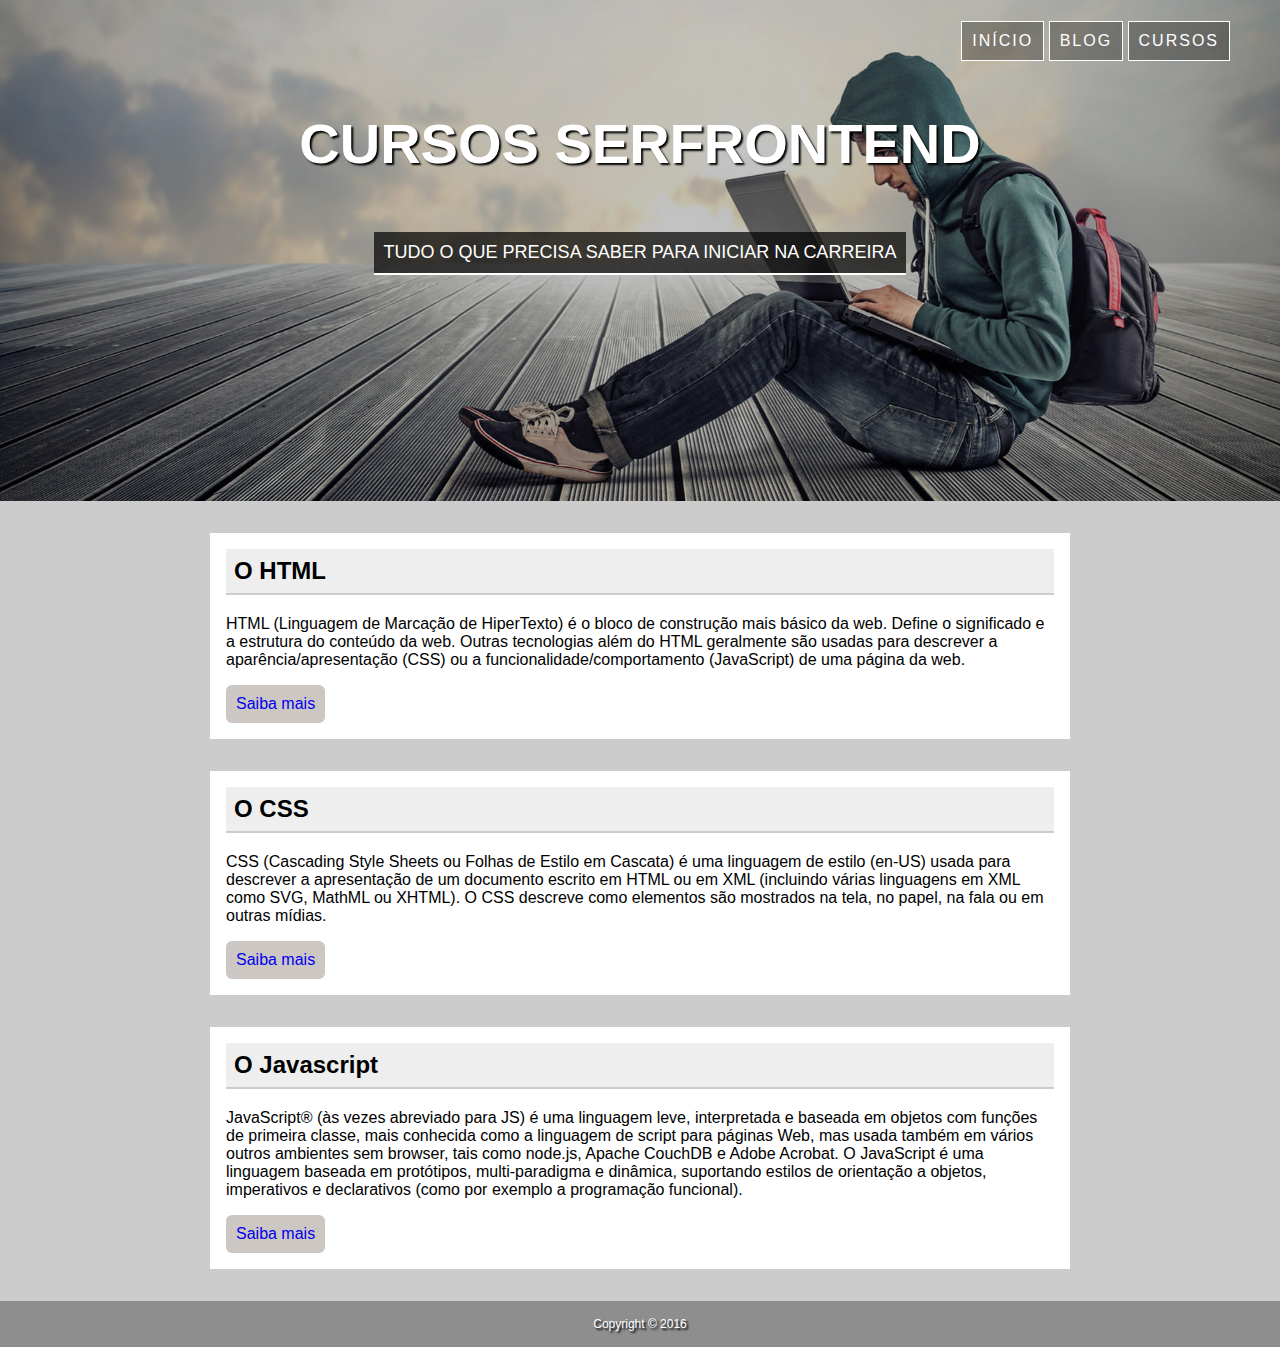
<file: projetoc/index.html>
<!DOCTYPE html>
<html lang="pt-br">

<head>
    <meta charset="UTF-8">
    <title>ProjetoC</title>

    <link rel="stylesheet" href="styles/style.css">
</head>

<body>

    <header class="hero">
        <nav>
            <ul class="menu">
                <li><a href="***">INÍCIO</a></li>
                <li><a href="***">BLOG</a></li>
                <li><a href="***">CURSOS</a></li>
            </ul>
        </nav>

        <div class="hero-content">
            <h1>Cursos serfrontend</h1>
            <p>Tudo o que precisa saber para iniciar na carreira</p>

        </div>
    </header>

    <main>
        <div class="container">
            <section>
                <article>
                    <header>
                        <h2>O HTML</h2>
                    </header>
                    <p>HTML (Linguagem de Marcação de HiperTexto) é o bloco de construção mais básico da web. Define o
                        significado e a
                        estrutura do conteúdo da web. Outras tecnologias além do HTML geralmente são usadas para
                        descrever a
                        aparência/apresentação (CSS) ou a funcionalidade/comportamento (JavaScript) de uma página da
                        web.</p>
                    <a href="***" class="btn ">Saiba mais</a>
                </article>
            </section>
        </div>
        <div class="container">
            <section>
                <article>
                    <header>
                        <h2>O CSS</h2>
                    </header>
                    <p>CSS (Cascading Style Sheets ou Folhas de Estilo em Cascata) é uma linguagem de estilo (en-US)
                        usada para
                        descrever a apresentação de um documento escrito em HTML ou em XML (incluindo várias linguagens
                        em XML como SVG,
                        MathML ou XHTML). O CSS descreve como elementos são mostrados na tela, no papel, na fala ou em
                        outras mídias.
                    </p>
                    <a href="***" class="btn">Saiba mais</a>
                </article>
            </section>
        </div>
        <div class="container">
            <section>
                <article>
                    <header>
                        <h2>O Javascript</h2>
                    </header>
                    <p>JavaScript® (às vezes abreviado para JS) é uma linguagem leve, interpretada e baseada em objetos
                        com funções de
                        primeira classe, mais conhecida como a linguagem de script para páginas Web, mas usada também em
                        vários outros
                        ambientes sem browser, tais como node.js, Apache CouchDB e Adobe Acrobat. O JavaScript é uma
                        linguagem baseada
                        em protótipos, multi-paradigma e dinâmica, suportando estilos de orientação a objetos,
                        imperativos e
                        declarativos (como por exemplo a programação funcional).</p>

                    <a href="***" class="btn">Saiba mais</a>
                </article>
            </section>
        </div>
    </main>
    <footer>
        Copyright © 2016
    </footer>

</body>


</html>
</file>
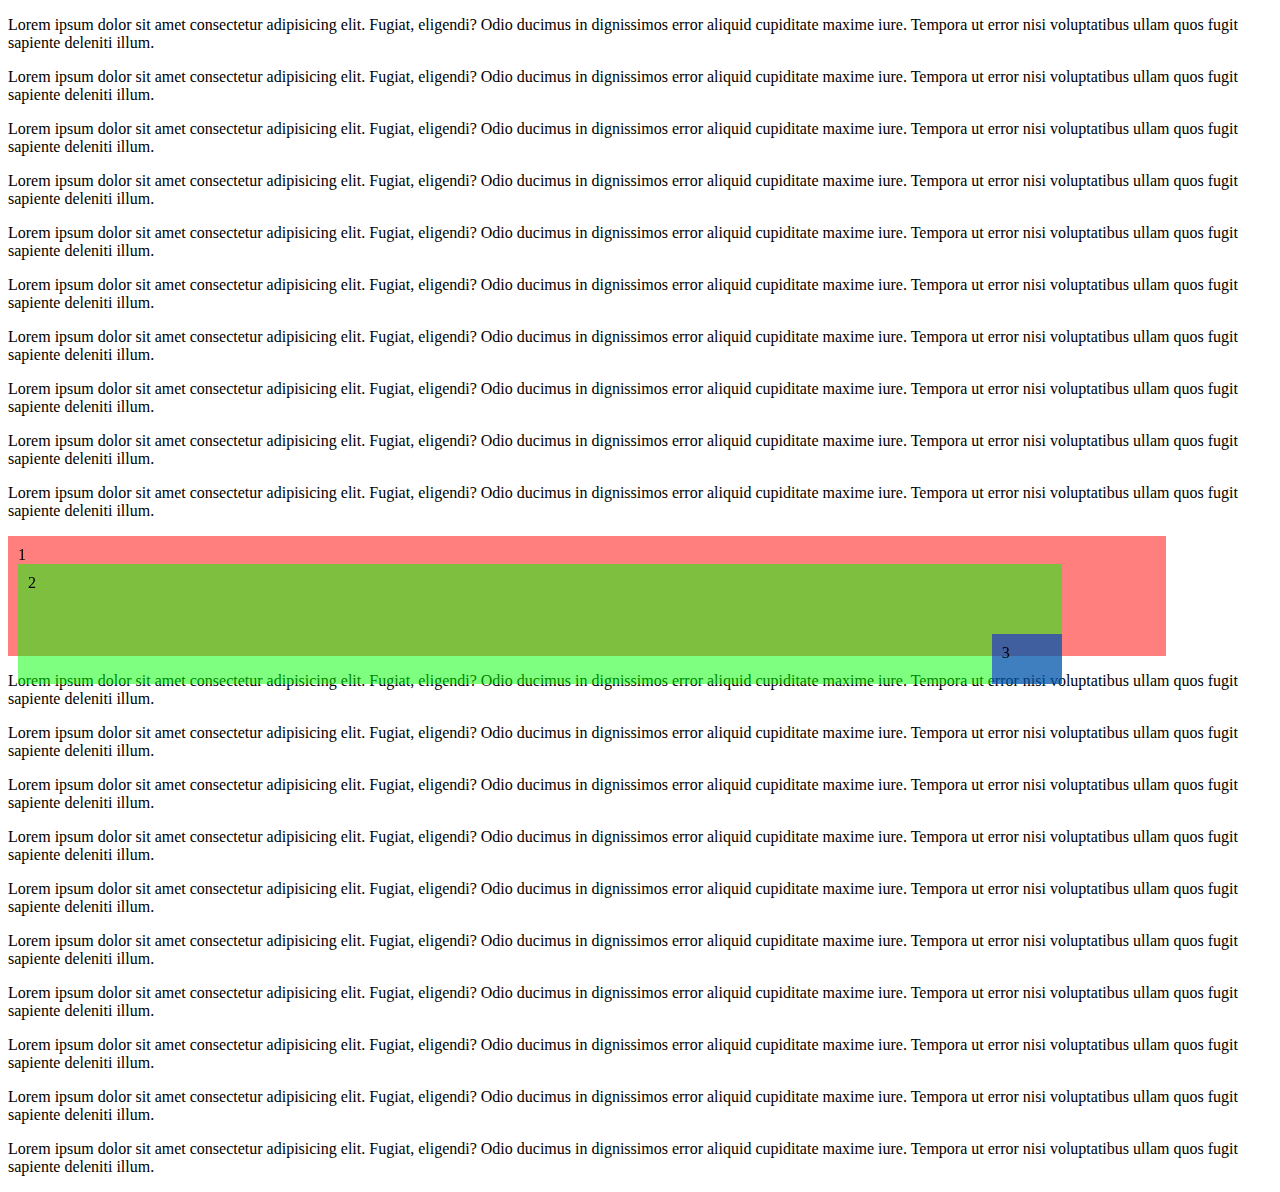
<file: aula div/divposition.html>
<!DOCTYPE html>
<html lang="pt-br">

<head>
    <meta charset="UTF-8">
    <title>Position</title>
</head>

<style>
    #div1 {
        background-color: rgba(255, 0, 0, 0.5);
        padding: 10px;
        width: 90%;
        height: 100px;
        position: sticky;
        bottom: 5px;
        top: 5px;
    }
    #div2 {
        background-color: rgba(0, 255, 0, 0.5);
        padding: 10px;
        width: 90%;
        height: 100px;
        position: relative;
    }
    #div3 {
        background-color: rgba(0, 0, 255, 0.5);
        padding: 10px;
        width: 50px;
        height: 30px;
        position: absolute;
        bottom: 0px;
        right: 0px;
    }
</style>

<body>
    <p>Lorem ipsum dolor sit amet consectetur adipisicing elit. Fugiat, eligendi? Odio ducimus in dignissimos error
        aliquid cupiditate maxime iure. Tempora ut error nisi voluptatibus ullam quos fugit sapiente deleniti illum.</p>
    <p>Lorem ipsum dolor sit amet consectetur adipisicing elit. Fugiat, eligendi? Odio ducimus in dignissimos error
        aliquid cupiditate maxime iure. Tempora ut error nisi voluptatibus ullam quos fugit sapiente deleniti illum.</p>
    <p>Lorem ipsum dolor sit amet consectetur adipisicing elit. Fugiat, eligendi? Odio ducimus in dignissimos error
        aliquid cupiditate maxime iure. Tempora ut error nisi voluptatibus ullam quos fugit sapiente deleniti illum.</p>
    <p>Lorem ipsum dolor sit amet consectetur adipisicing elit. Fugiat, eligendi? Odio ducimus in dignissimos error
        aliquid cupiditate maxime iure. Tempora ut error nisi voluptatibus ullam quos fugit sapiente deleniti illum.</p>
    <p>Lorem ipsum dolor sit amet consectetur adipisicing elit. Fugiat, eligendi? Odio ducimus in dignissimos error
        aliquid cupiditate maxime iure. Tempora ut error nisi voluptatibus ullam quos fugit sapiente deleniti illum.</p>
    <p>Lorem ipsum dolor sit amet consectetur adipisicing elit. Fugiat, eligendi? Odio ducimus in dignissimos error
        aliquid cupiditate maxime iure. Tempora ut error nisi voluptatibus ullam quos fugit sapiente deleniti illum.</p>
    <p>Lorem ipsum dolor sit amet consectetur adipisicing elit. Fugiat, eligendi? Odio ducimus in dignissimos error
        aliquid cupiditate maxime iure. Tempora ut error nisi voluptatibus ullam quos fugit sapiente deleniti illum.</p>
    <p>Lorem ipsum dolor sit amet consectetur adipisicing elit. Fugiat, eligendi? Odio ducimus in dignissimos error
        aliquid cupiditate maxime iure. Tempora ut error nisi voluptatibus ullam quos fugit sapiente deleniti illum.</p>
    <p>Lorem ipsum dolor sit amet consectetur adipisicing elit. Fugiat, eligendi? Odio ducimus in dignissimos error
        aliquid cupiditate maxime iure. Tempora ut error nisi voluptatibus ullam quos fugit sapiente deleniti illum.</p>
    <p>Lorem ipsum dolor sit amet consectetur adipisicing elit. Fugiat, eligendi? Odio ducimus in dignissimos error
        aliquid cupiditate maxime iure. Tempora ut error nisi voluptatibus ullam quos fugit sapiente deleniti illum.</p>


    <div id="div1">
        1
        <div id="div2">
            2
            <div id="div3">
                3
            </div>
        </div>
    </div>

    <p>Lorem ipsum dolor sit amet consectetur adipisicing elit. Fugiat, eligendi? Odio ducimus in dignissimos error
        aliquid cupiditate maxime iure. Tempora ut error nisi voluptatibus ullam quos fugit sapiente deleniti illum.</p>
    <p>Lorem ipsum dolor sit amet consectetur adipisicing elit. Fugiat, eligendi? Odio ducimus in dignissimos error
        aliquid cupiditate maxime iure. Tempora ut error nisi voluptatibus ullam quos fugit sapiente deleniti illum.</p>
    <p>Lorem ipsum dolor sit amet consectetur adipisicing elit. Fugiat, eligendi? Odio ducimus in dignissimos error
        aliquid cupiditate maxime iure. Tempora ut error nisi voluptatibus ullam quos fugit sapiente deleniti illum.</p>
    <p>Lorem ipsum dolor sit amet consectetur adipisicing elit. Fugiat, eligendi? Odio ducimus in dignissimos error
        aliquid cupiditate maxime iure. Tempora ut error nisi voluptatibus ullam quos fugit sapiente deleniti illum.</p>
    <p>Lorem ipsum dolor sit amet consectetur adipisicing elit. Fugiat, eligendi? Odio ducimus in dignissimos error
        aliquid cupiditate maxime iure. Tempora ut error nisi voluptatibus ullam quos fugit sapiente deleniti illum.</p>
    <p>Lorem ipsum dolor sit amet consectetur adipisicing elit. Fugiat, eligendi? Odio ducimus in dignissimos error
        aliquid cupiditate maxime iure. Tempora ut error nisi voluptatibus ullam quos fugit sapiente deleniti illum.</p>
    <p>Lorem ipsum dolor sit amet consectetur adipisicing elit. Fugiat, eligendi? Odio ducimus in dignissimos error
        aliquid cupiditate maxime iure. Tempora ut error nisi voluptatibus ullam quos fugit sapiente deleniti illum.</p>
    <p>Lorem ipsum dolor sit amet consectetur adipisicing elit. Fugiat, eligendi? Odio ducimus in dignissimos error
        aliquid cupiditate maxime iure. Tempora ut error nisi voluptatibus ullam quos fugit sapiente deleniti illum.</p>
    <p>Lorem ipsum dolor sit amet consectetur adipisicing elit. Fugiat, eligendi? Odio ducimus in dignissimos error
        aliquid cupiditate maxime iure. Tempora ut error nisi voluptatibus ullam quos fugit sapiente deleniti illum.</p>
    <p>Lorem ipsum dolor sit amet consectetur adipisicing elit. Fugiat, eligendi? Odio ducimus in dignissimos error
        aliquid cupiditate maxime iure. Tempora ut error nisi voluptatibus ullam quos fugit sapiente deleniti illum.</p>

</body>

</html>
</file>
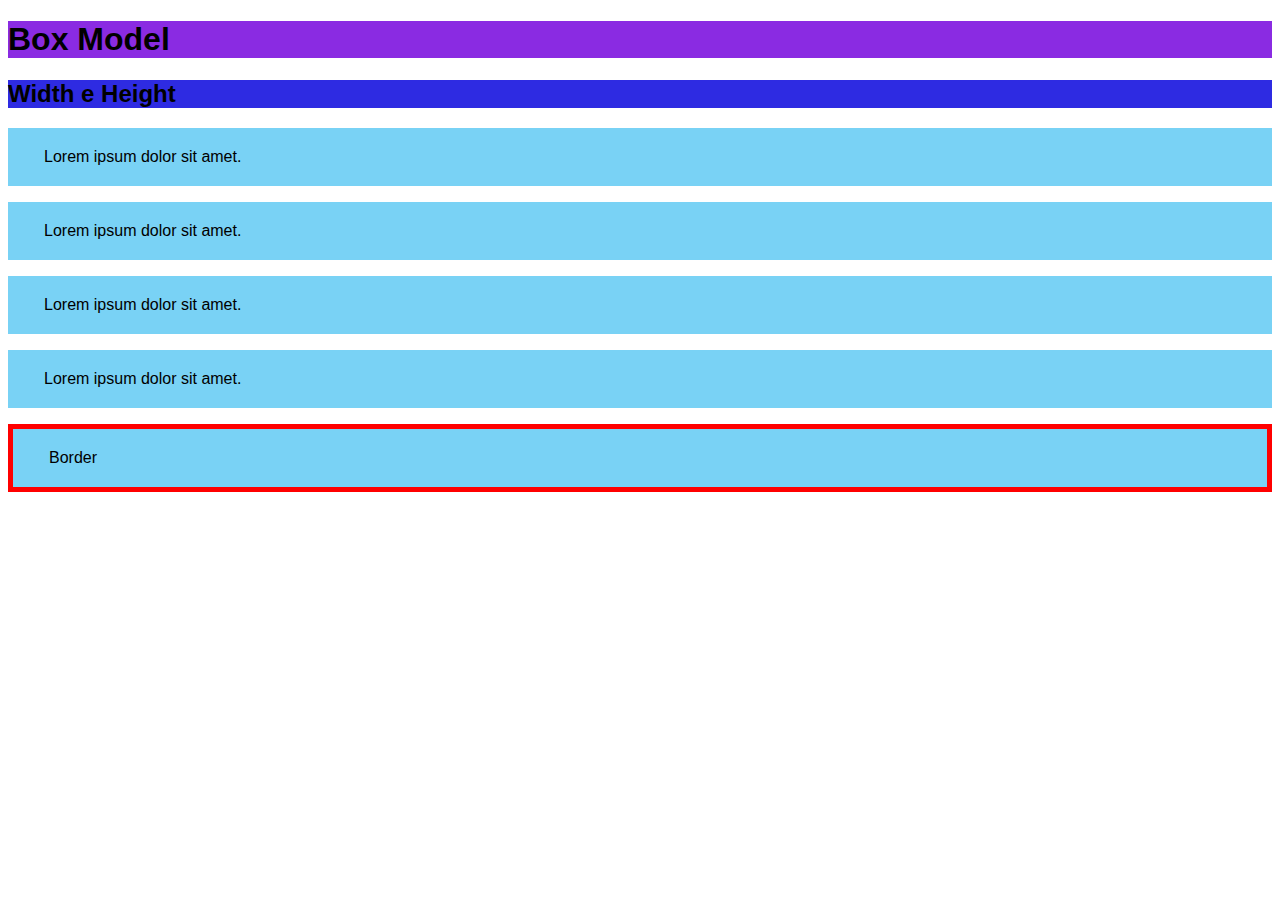
<file: boxmodel/box.html>
<!DOCTYPE html>
<html lang="pt-br">

<head>
    <meta charset="UTF-8">
    <title>Document</title>

    <style>
        body {
            font-family: sans-serif;
        }

        p {
            background-color: #79d2f5;
            margin-top: 0px;
            padding: 20px 36px;
        }

        h1 {
            background-color: blueviolet;

        }

        h2 {
            background-color: rgb(46, 43, 226);

        }

        .borda {
            border: 5px solid red;
        }
    </style>
</head>

<body>
    <h1>Box Model</h1>

    <h2>Width e Height</h2>

    <p>Lorem ipsum dolor sit amet.</p>
    <p>Lorem ipsum dolor sit amet.</p>
    <p>Lorem ipsum dolor sit amet.</p>
    <p>Lorem ipsum dolor sit amet.</p>

    <p class="borda">Border</h1>
</body>

</html>
</file>
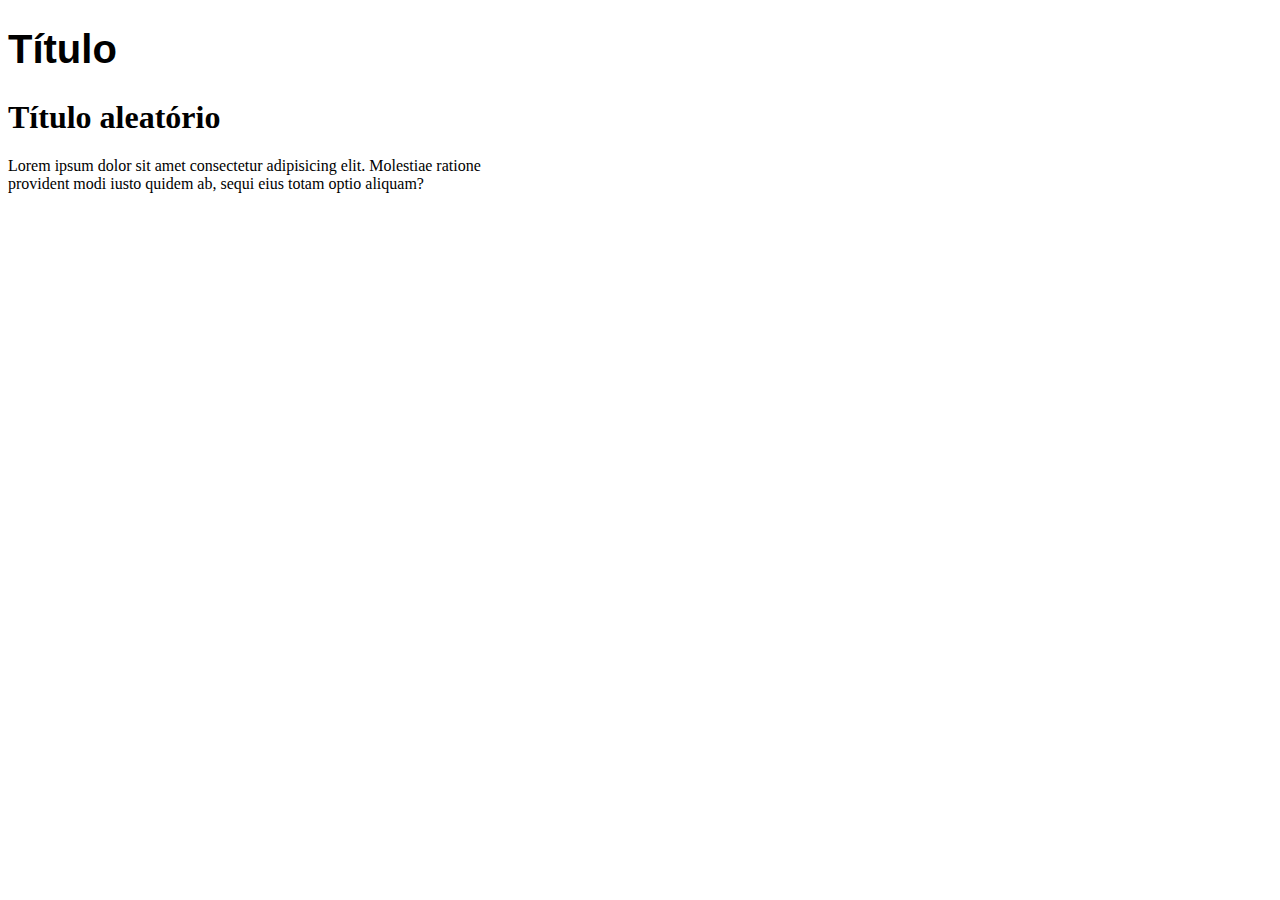
<file: container/container.html>
<!DOCTYPE html>
<html lang="pt-br">

<head>
    <meta charset="UTF-8">
    <title>Container</title>

    <style>
        .container {
            border: 20px solid black;
            padding: 16px;
            background-color: aquamarine;
            width: 300px;
            margin-bottom: 16px;
            height: 300px;
            border-radius: 50%;
            border-top: transparent;
        }

        .trapezoid {
            width: 500px;
            /* Largura da base maior */
            height: 0;
            border-bottom: 00px solid rgb(243, 163, 88);
            /* Altura do trapézio */
            border-left: 0px solid transparent;
            /* Largura da base menor */
            border-right: 300px solid transparent;
            /* Largura da base menor */
        }


        .titulo {
            font-family: Arial, Helvetica, sans-serif;
            font-size: 20px;
        }
    </style>
</head>

<body>
    <main>
        <div>
            <header class="titulo">
                <h1>
                    Título
                </h1>
            </header>
            <section>
                <article class="trapezoid">
                    <h1>Título aleatório</h1>
                    <p>Lorem ipsum dolor sit amet consectetur adipisicing elit. Molestiae ratione provident modi iusto
                        quidem ab, sequi eius totam optio aliquam?</p>
                </article>
            </section>
        </div>
    </main>

</body>

</html>
</file>
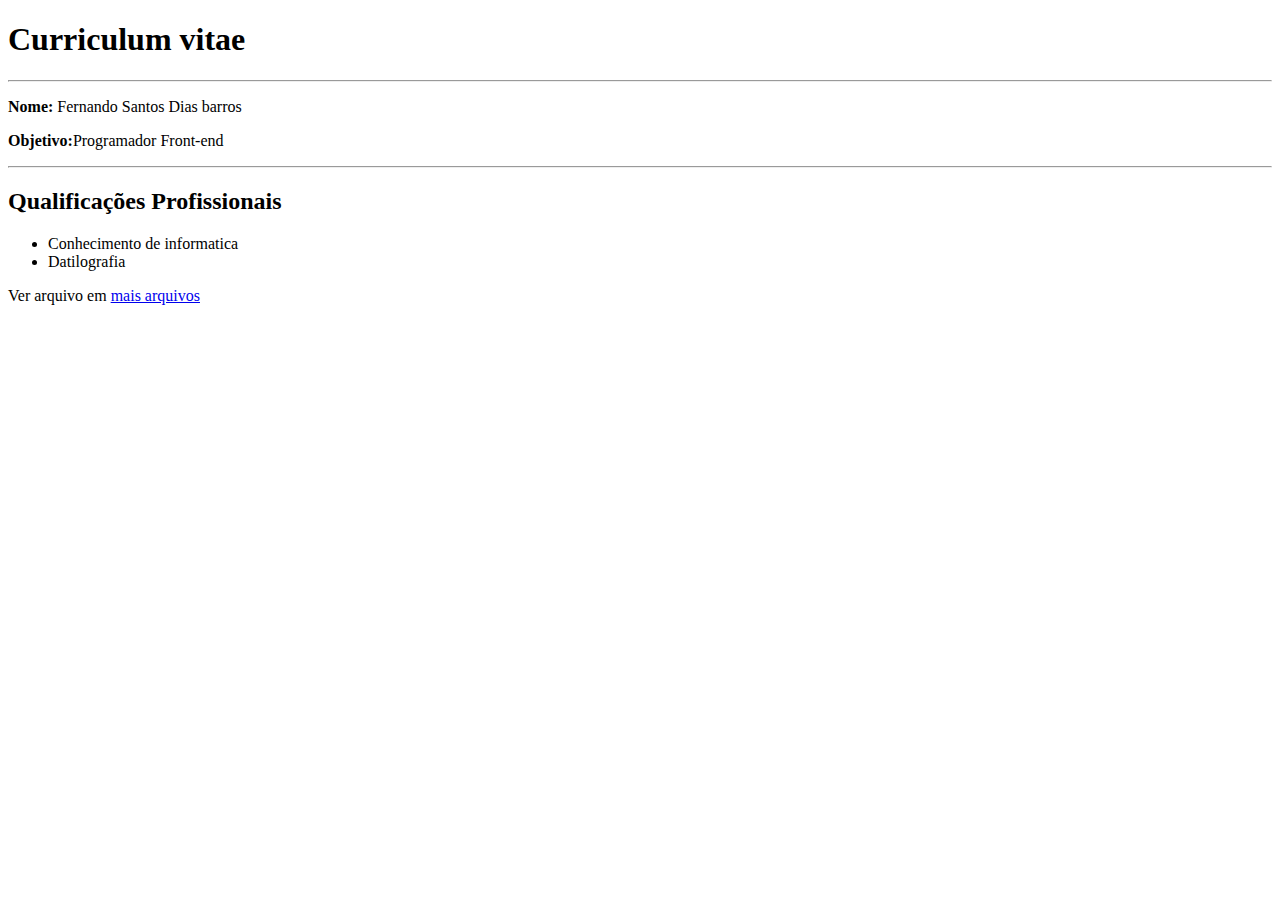
<file: exercicios/desafio1.html>
<!DOCTYPE html>
<html lang="pt-Br">
<head>
    <meta charset="UTF-8">
    <title>Desafio Currículo</title>
</head>
<body>
    <h1>Curriculum vitae</h1>
    <hr>

    <p><strong>Nome:</strong> Fernando Santos Dias barros</p>
    <p><strong>Objetivo:</strong>Programador Front-end</p>

    <hr>
    <h2>Qualificações Profissionais</h2>
    <ul>
        <li>Conhecimento de informatica</li>
        <li>Datilografia</li>
       
    </ul>
    <p>
        Ver arquivo em <a href="tagsprincipais.html">mais arquivos</a>
    </p>
</body>
</html>
</file>
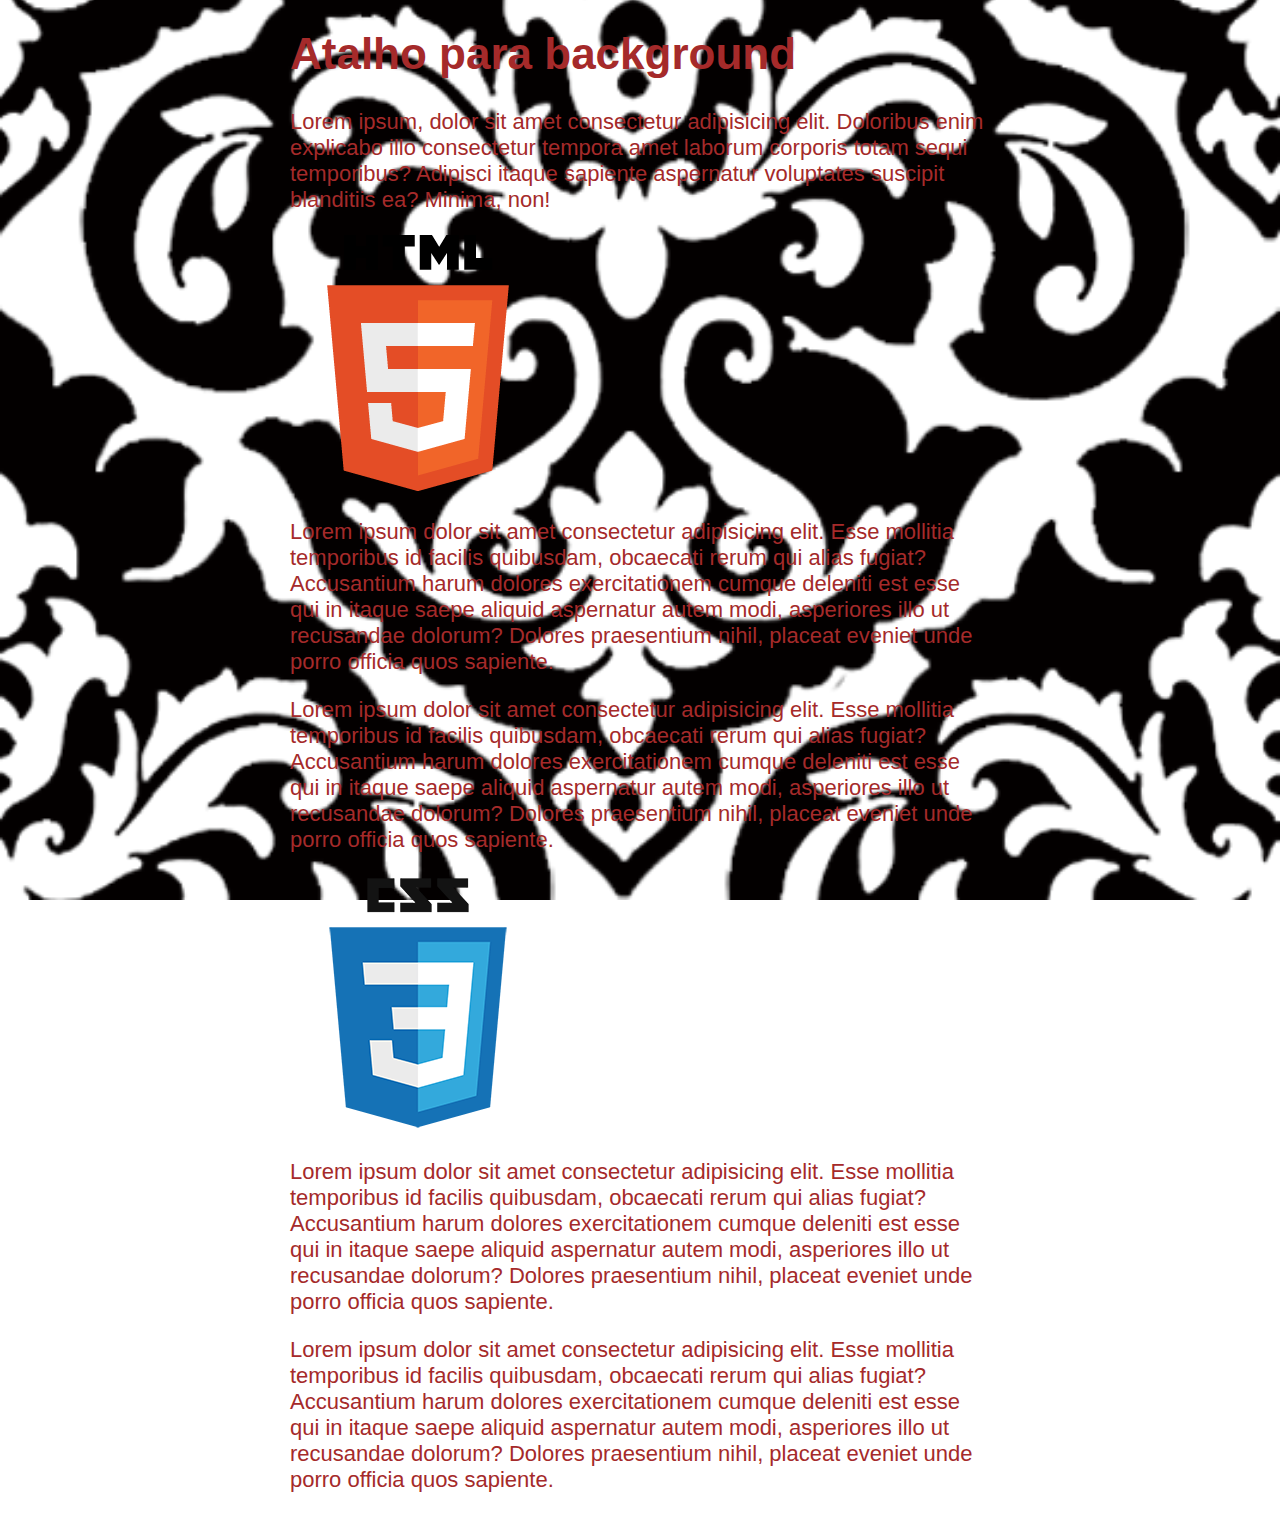
<file: introducao-imagens/bgatalho.html>
<!DOCTYPE html>
<html lang="en">

<head>
    <meta charset="UTF-8">
    <title>Background Atalho</title>

    <style>
        body {
            font-size: 22px;
            font-family: sans-serif;
            color: brown;
            width: 700px;
            margin: auto;

            background: url(imagens/tile-pattern.png);
            background-repeat: no-repeat;
            background-attachment: fixed;
            background-size: cover;
            background-position: bottom;

        }
    </style>
</head>

<body>
    <h1>Atalho para background</h1>

    <p>Lorem ipsum, dolor sit amet consectetur adipisicing elit. Doloribus enim explicabo illo consectetur tempora amet
        laborum corporis totam sequi temporibus? Adipisci itaque sapiente aspernatur voluptates suscipit blanditiis ea?
        Minima, non!</p>

        <img src="imagens/html5.png" alt="imagem html5" class="img-html">
    <p>Lorem ipsum dolor sit amet consectetur adipisicing elit. Esse mollitia temporibus id facilis quibusdam, obcaecati
        rerum qui alias fugiat? Accusantium harum dolores exercitationem cumque deleniti est esse qui in itaque saepe
        aliquid aspernatur autem modi, asperiores illo ut recusandae dolorum? Dolores praesentium nihil, placeat eveniet
        unde porro officia quos sapiente.</p>
    <p>Lorem ipsum dolor sit amet consectetur adipisicing elit. Esse mollitia temporibus id facilis quibusdam, obcaecati
        rerum qui alias fugiat? Accusantium harum dolores exercitationem cumque deleniti est esse qui in itaque saepe
        aliquid aspernatur autem modi, asperiores illo ut recusandae dolorum? Dolores praesentium nihil, placeat eveniet
        unde porro officia quos sapiente.</p>

    <img src="imagens/css3.png" alt="imagem css" class="img-css">
    <p>Lorem ipsum dolor sit amet consectetur adipisicing elit. Esse mollitia temporibus id facilis quibusdam, obcaecati
        rerum qui alias fugiat? Accusantium harum dolores exercitationem cumque deleniti est esse qui in itaque saepe
        aliquid aspernatur autem modi, asperiores illo ut recusandae dolorum? Dolores praesentium nihil, placeat eveniet
        unde porro officia quos sapiente.</p>
    <p>Lorem ipsum dolor sit amet consectetur adipisicing elit. Esse mollitia temporibus id facilis quibusdam, obcaecati
        rerum qui alias fugiat? Accusantium harum dolores exercitationem cumque deleniti est esse qui in itaque saepe
        aliquid aspernatur autem modi, asperiores illo ut recusandae dolorum? Dolores praesentium nihil, placeat eveniet
        unde porro officia quos sapiente.</p>

</body>

</html>
</file>
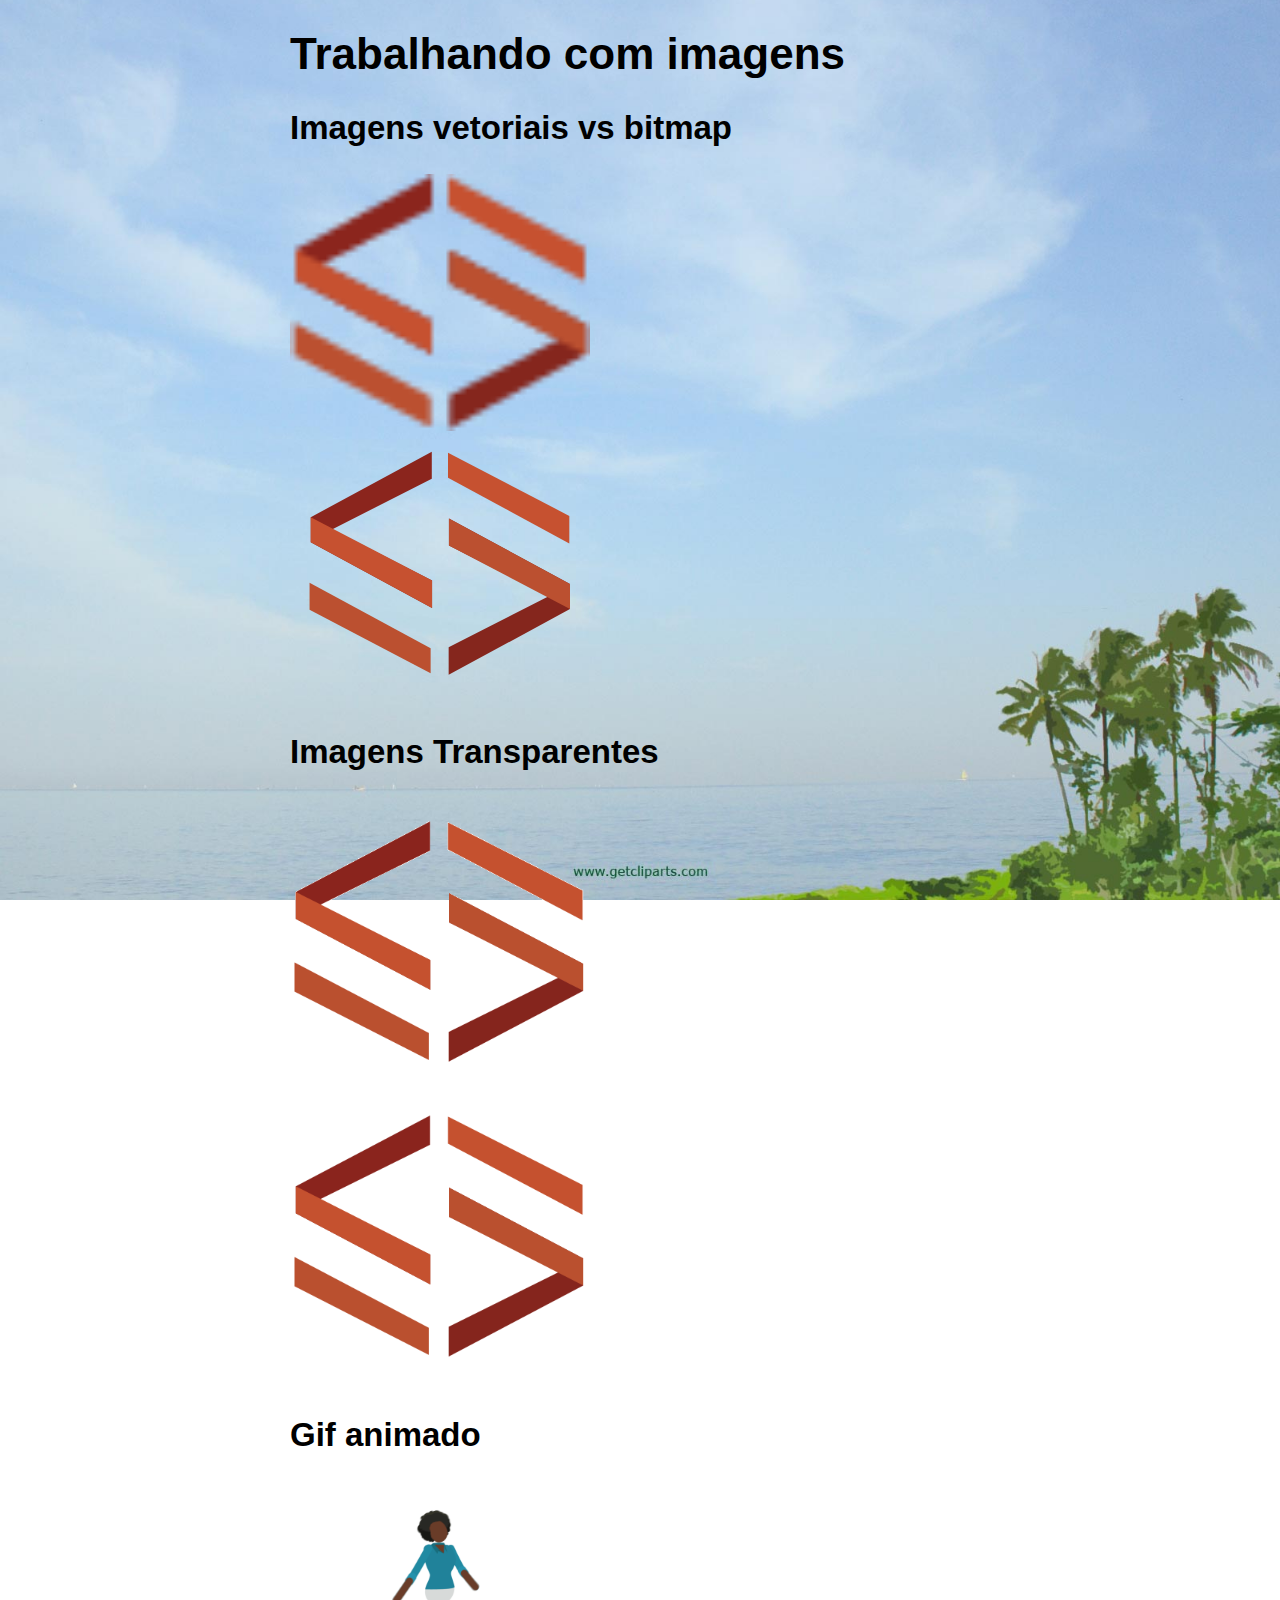
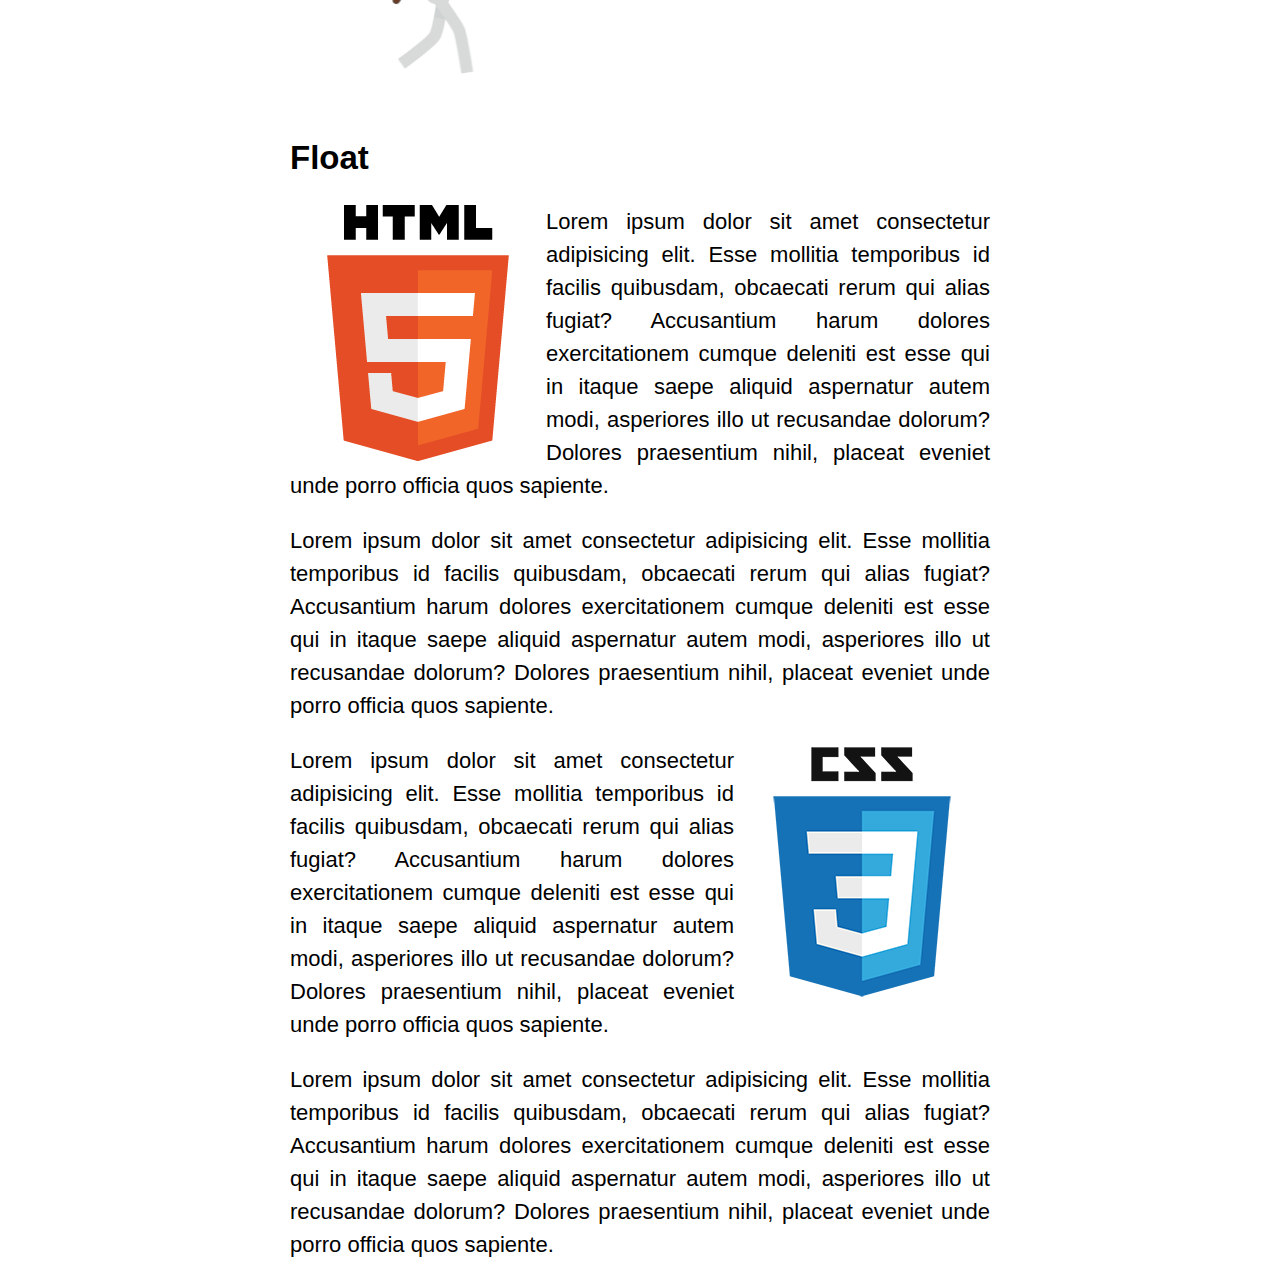
<file: introducao-imagens/introducaoim.html>
<!DOCTYPE html>
<html lang="en">

<head>
    <meta charset="UTF-8">
    <title>Trabalhando com imagens</title>

    <style>
        body {
            font-size: 22px;
            font-family: sans-serif;
            width: 700px;
            margin: auto;

            background-image: url(imagens/bg.jpg);
            background-repeat: no-repeat;
            background-attachment: fixed;
            background-size: cover;
            background-position: right bottom;
        }

        p {
            line-height: 1.5;   
            text-align: justify;
        }

        .img-logo {
            width: 300px;
        }

        .img-html {
            float: left;
        }

        .img-css {
            float: right;
        }
    </style>
</head>

<body>
    <h1>Trabalhando com imagens</h1>

    <h2>Imagens vetoriais vs bitmap</h2>

    <img src="imagens/logo_ser-frontend-ico.png" class="img-logo" alt="logotipo 1">
    <br>
    <img src="imagens/logo_ser-frontend-ico.svg" class="img-logo" alt="logotipo 1">

    <h2>Imagens Transparentes</h2>

    <img src="imagens/logo_ser-frontend-ico-transparente.gif" class="img-logo" alt="imagem">
    <br>
    <img src="imagens/logo_ser-frontend-ico-transparente.png" class="img-logo" alt="imagem">

    <h2>Gif animado</h2>

    <img src="imagens/walk.gif" class="img-logo" alt="mulher andando">

    <h2>Float</h2>

    <img src="imagens/html5.png" alt="imagem html5" class="img-html">
    <p>Lorem ipsum dolor sit amet consectetur adipisicing elit. Esse mollitia temporibus id facilis quibusdam, obcaecati
        rerum qui alias fugiat? Accusantium harum dolores exercitationem cumque deleniti est esse qui in itaque saepe
        aliquid aspernatur autem modi, asperiores illo ut recusandae dolorum? Dolores praesentium nihil, placeat eveniet
        unde porro officia quos sapiente.</p>
    <p>Lorem ipsum dolor sit amet consectetur adipisicing elit. Esse mollitia temporibus id facilis quibusdam, obcaecati
        rerum qui alias fugiat? Accusantium harum dolores exercitationem cumque deleniti est esse qui in itaque saepe
        aliquid aspernatur autem modi, asperiores illo ut recusandae dolorum? Dolores praesentium nihil, placeat eveniet
        unde porro officia quos sapiente.</p>

    <img src="imagens/css3.png" alt="imagem css" class="img-css">
    <p>Lorem ipsum dolor sit amet consectetur adipisicing elit. Esse mollitia temporibus id facilis quibusdam, obcaecati
        rerum qui alias fugiat? Accusantium harum dolores exercitationem cumque deleniti est esse qui in itaque saepe
        aliquid aspernatur autem modi, asperiores illo ut recusandae dolorum? Dolores praesentium nihil, placeat eveniet
        unde porro officia quos sapiente.</p>
    <p>Lorem ipsum dolor sit amet consectetur adipisicing elit. Esse mollitia temporibus id facilis quibusdam, obcaecati
        rerum qui alias fugiat? Accusantium harum dolores exercitationem cumque deleniti est esse qui in itaque saepe
        aliquid aspernatur autem modi, asperiores illo ut recusandae dolorum? Dolores praesentium nihil, placeat eveniet
        unde porro officia quos sapiente.</p>
    
</body>

</html>
</file>
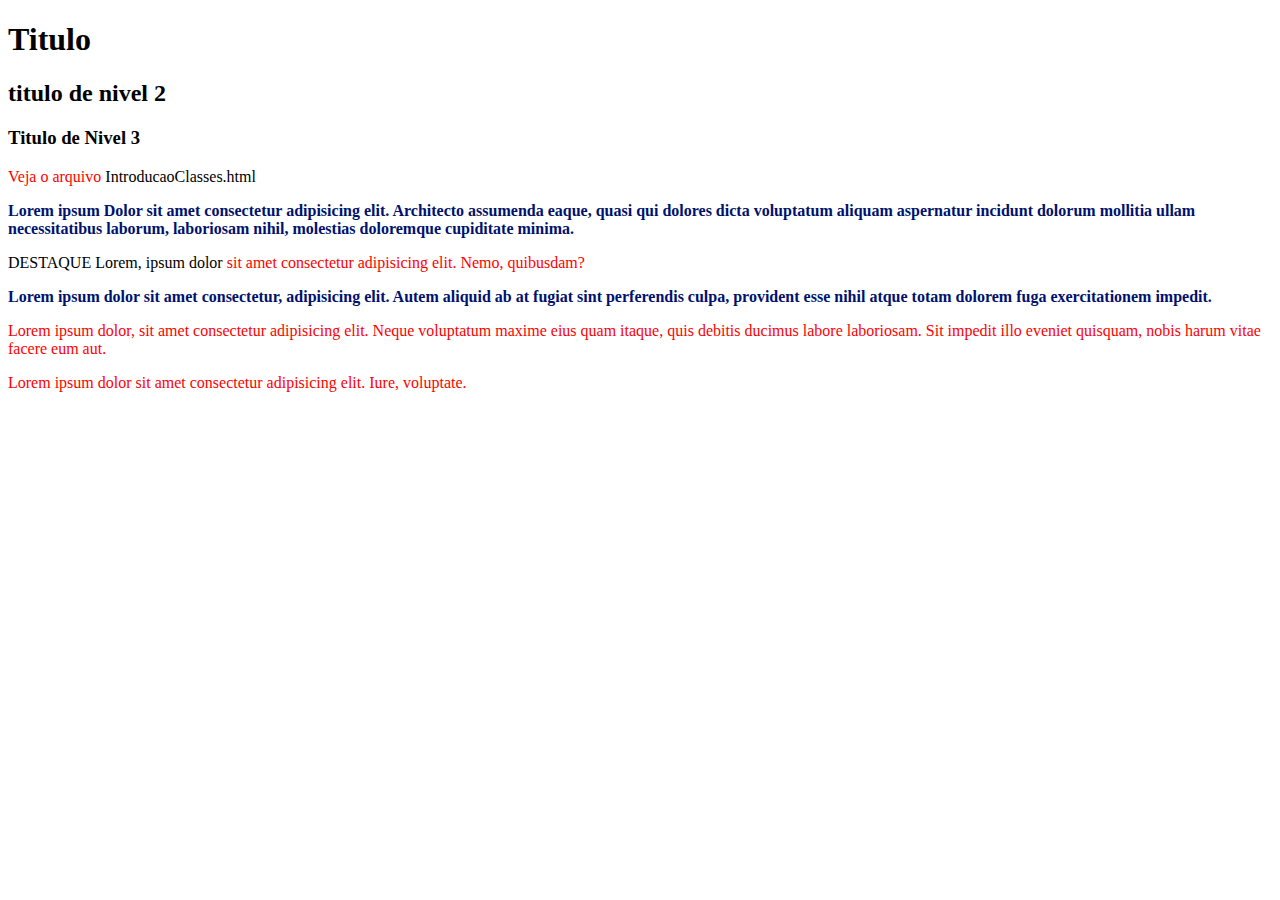
<file: introducao/introducao.html>
<!DOCTYPE html>
<html lang="pt-br">

<head>
    <meta charset="UTF-8">
    <title>Document</title>
    <meta name="description" content="descrição legal da minha página">
    <meta name="author" content="Daniel Morales">
    <meta name="keywords" content="html, css, javascript">

    <!---<link rel="stylesheet" href="introducao.css"> --->

    <style>
        p {
            color: red;
        }

        a {
            color: black;
            text-decoration: none;
        }
    </style>
</head>

<body>
    <h1>Titulo</h1>

    <h2>titulo de nivel 2</h2>

    <h3>Titulo de Nivel 3</h3>

    <p> Veja o arquivo <a href="introducao.html"> IntroducaoClasses.html </a> </p>

    <p style="color: #00126d; font-weight: bold;">Lorem ipsum Dolor sit amet consectetur adipisicing elit. Architecto
        assumenda eaque, quasi
        qui dolores dicta
        voluptatum aliquam aspernatur incidunt dolorum mollitia ullam necessitatibus laborum, laboriosam nihil,
        molestias doloremque cupiditate minima.</p>
    <!-- COMENTARIO HTML -->
    <p class="destaque">
        <a href="#">DESTAQUE Lorem, ipsum dolor</a>
        sit amet consectetur adipisicing elit. Nemo, quibusdam?
    </p>

    <p style="color: #00126d; font-weight: bold;">Lorem ipsum dolor sit amet consectetur, adipisicing elit. Autem
        aliquid
        ab at fugiat sint perferendis culpa,
        provident esse nihil atque totam dolorem fuga exercitationem impedit.
    </p>

    <p>Lorem ipsum dolor, sit amet consectetur adipisicing elit. Neque voluptatum maxime eius quam itaque, quis debitis
        ducimus labore laboriosam. Sit impedit illo eveniet quisquam, nobis harum vitae facere eum aut.</p>

    <p>Lorem ipsum dolor sit amet consectetur adipisicing elit. Iure, voluptate.</p>



</body>

</html>
</file>
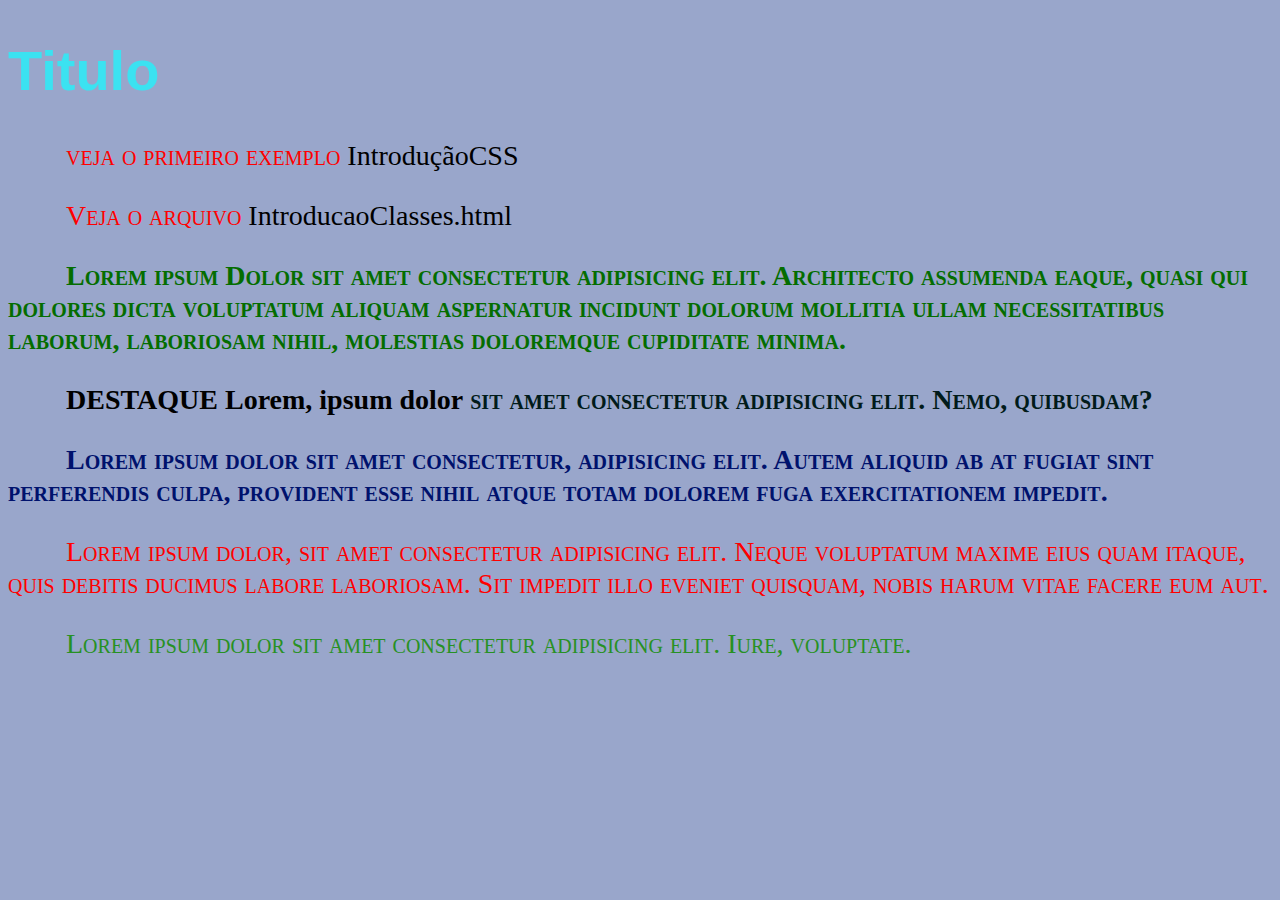
<file: introducao/introducaoclasses.html>
<!DOCTYPE html>
<html lang="pt-br">

<head>
    <meta charset="UTF-8">
    <title>Document</title>
    <meta name="description" content="descrição legal da minha página">
    <meta name="author" content="Daniel Morales">
    <meta name="keywords" content="html, css, javascript">

    <link rel="stylesheet" href="introducao.css">

    <style>
        p {
            color: red;
        }

        a {
            color: black;
            text-decoration: none;
        }
    </style>
</head>

<body>
    <h1 class="titulo">Titulo</h1>

    <p>veja o primeiro exemplo <a href="introducao.css"> IntroduçãoCSS</a></p>

    <p> Veja o arquivo <a href="introducao.html"> IntroducaoClasses.html </a> </p>

    <p style="color: #046d00; font-weight: bold;">Lorem ipsum Dolor sit amet consectetur adipisicing elit. Architecto
        assumenda eaque, quasi
        qui dolores dicta
        voluptatum aliquam aspernatur incidunt dolorum mollitia ullam necessitatibus laborum, laboriosam nihil,
        molestias doloremque cupiditate minima.</p>
    <!-- COMENTARIO HTML -->
    <p class="destaque">
        <a href="#">DESTAQUE Lorem, ipsum dolor</a>
        sit amet consectetur adipisicing elit. Nemo, quibusdam?
    </p>

    <p style="color: #00126d; font-weight: bold;">Lorem ipsum dolor sit amet consectetur, adipisicing elit. Autem
        aliquid
        ab at fugiat sint perferendis culpa,
        provident esse nihil atque totam dolorem fuga exercitationem impedit.
    </p>

    <p>Lorem ipsum dolor, sit amet consectetur adipisicing elit. Neque voluptatum maxime eius quam itaque, quis debitis
        ducimus labore laboriosam. Sit impedit illo eveniet quisquam, nobis harum vitae facere eum aut.</p>

    <p style="color: #279123;">Lorem ipsum dolor sit amet consectetur adipisicing elit. Iure, voluptate.</p>



</body>

</html>
</file>
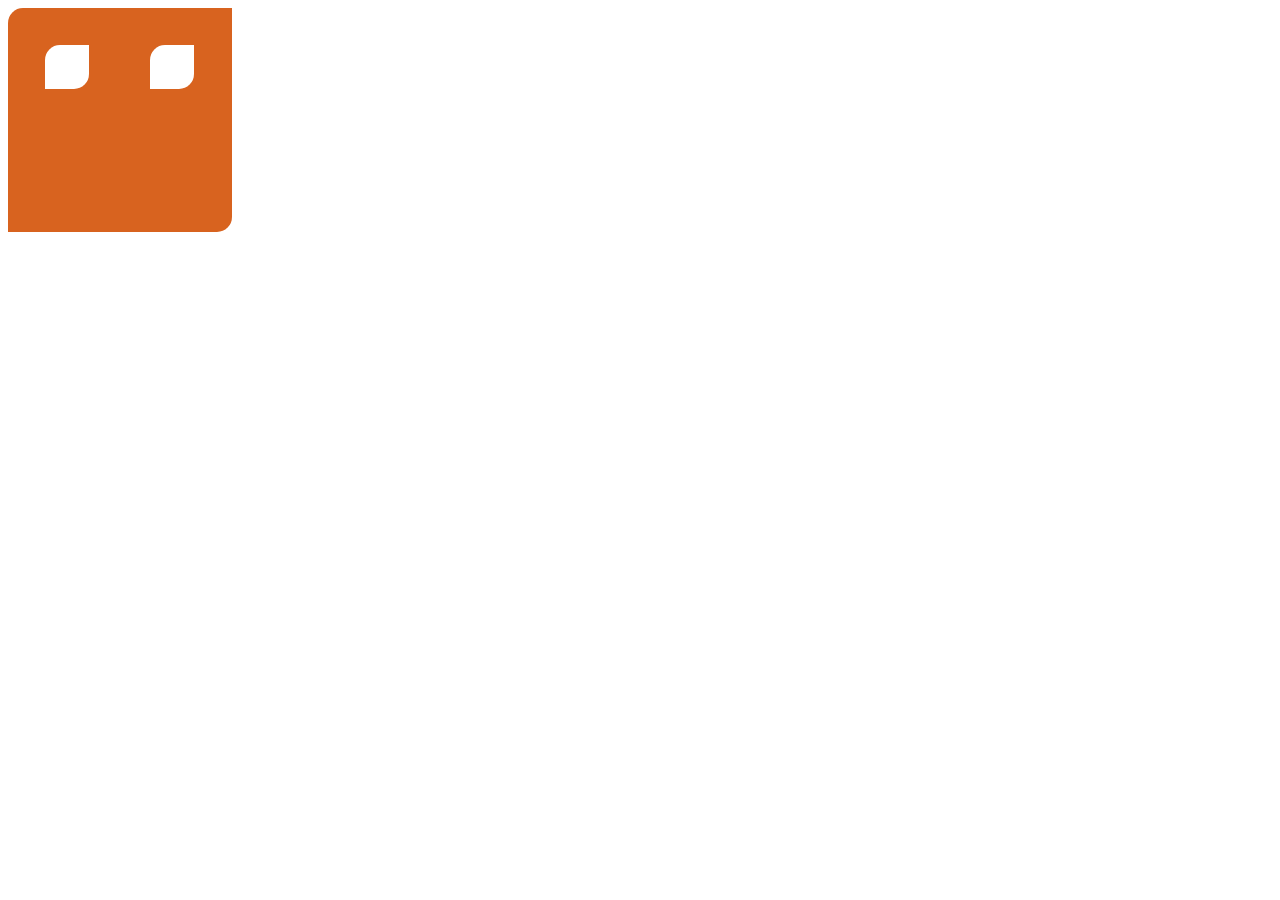
<file: zindex/zindex.html>
<!doctype html>
<!-- doctype informa ao agente de usuario a versão do html que deve ser renderizada-->
<html lang="pt-br">

<head>
    <title> pagina de exemplo estrutura basica </title>
    <meta charset="utf-8">
    <meta name="author" content="Daniel">
    <meta name="description" content="descrição bacanuda">
    <meta name="keywords" content="html5, tecnologia">

    <style>
        div {
            padding: 12px;
            margin-bottom: 12px;
            background-color: rgb(216, 99, 31);
            font-size: 18px;
            font-family: sans-serif;
            height: 200px;
            width: 200px;
            border-top-left-radius: 15px;
            border-bottom-right-radius: 15px;
            transition: transform 0.8s ease;
        }

        .div2.group2 {
            position: absolute;
            background-color: white;
            z-index: 2;
            height: 20px;
            width: 20px;
            margin-top: 25px;
            margin-left: 25px;
        }

        .div3.group3 {
            position: absolute;
            background-color: white;
            z-index: 2;
            height: 20px;
            width: 20px;
            margin-top: 25px;
            margin-left: 130px;
        }

        .rotate-on-hover:hover {
            transform: rotate(360deg);
            /* Gira a div em 45 graus quando o mouse passa por cima */
        }
    </style>
</head>

<body>

    <div class="rotate-on-hover">
        <div class="div3 group3"></div>
        <div class="div2 group2">

        </div>

    </div>




</body>

</html>
</file>
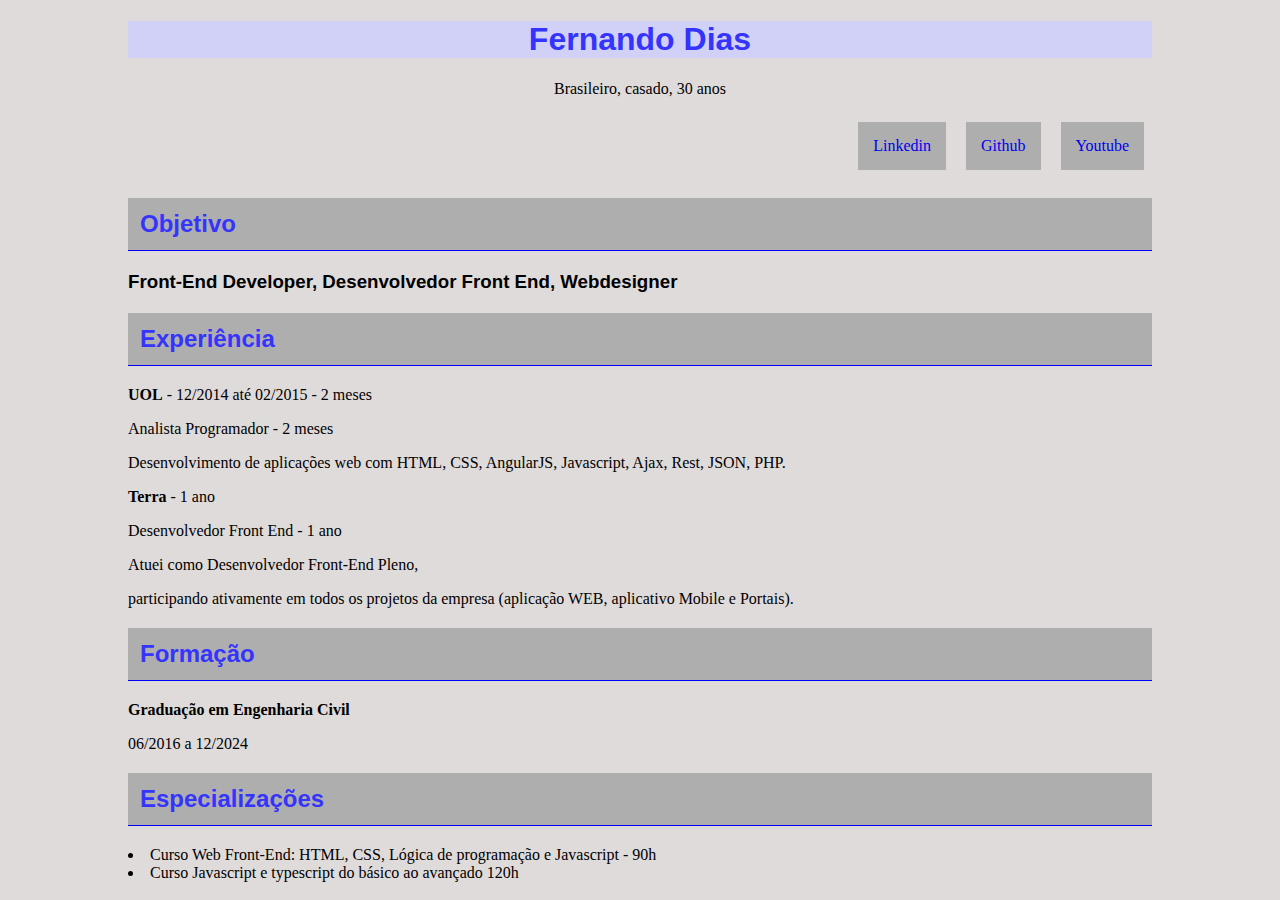
<file: exercicios/curriculo/curriculo.html>
<!DOCTYPE html>
<html lang="en">

<head>
    <meta charset="UTF-8">
    <title>Curriculo</title>

    <link rel="stylesheet" href="curriculo.css">
</head>

<body>
    <h1 class="nome">Fernando Dias</h1>
    <p class="p1">Brasileiro, casado, 30 anos</p>

    <ul class="menu">
        <li><a href="https://www.linkedin.com/in/fernando-santos-dias-barros-2b8104120/">Linkedin</a></li>
        <li><a href="#">Github</a></li>
        <li><a href="#">Youtube</a></li>
    </ul>

    <h2 class="titulo">Objetivo</h2>
    <h3 class="titulo1">Front-End Developer, Desenvolvedor Front End, Webdesigner</h3>
 
    <h2 class="titulo">Experiência</h2>


    <p> <strong>UOL</strong>  - 12/2014 até 02/2015 - 2 meses <p>
    <p>Analista Programador - 2 meses</p>
    <p>Desenvolvimento de aplicações web com HTML, CSS, AngularJS, Javascript, Ajax, Rest, JSON, PHP.</p>

    <p><strong>Terra</strong> - 1 ano <p>
    <p>Desenvolvedor Front End - 1 ano</p>
    <p>Atuei como Desenvolvedor Front-End Pleno,</p>
    <p>participando ativamente em todos os projetos da empresa (aplicação WEB, aplicativo Mobile e Portais).</p>

    <h2 class="titulo">Formação</h2>

    <p><strong>Graduação em Engenharia Civil</strong></p>
    <p>06/2016 a 12/2024</p>

    <h2 class="titulo">Especializações</h2>
    <ul>
        <li>Curso Web Front-End: HTML, CSS, Lógica de programação e Javascript - 90h</li>
        <li>Curso Javascript e typescript do básico ao avançado 120h</li>
    </ul>


</body>

</html>
</file>
<file: projetoc/styles/style.css>
body {
    background-color: #ccc;
    font-family: sans-serif;
    margin: auto;
}

.hero {
    background-image: url(../imagens/bg-3.jpg);
    height: 500px;
    background-size: cover;
    background-position: right center;
    padding-top: 1px;
}

.hero-content {
    margin: 50px auto 0;
    width: 80%;
    text-align: center;
    color: white;
    text-transform: uppercase;
}

.hero-content h1 {
    font-size: 56px;
    text-shadow: 2px 2px 2px black;
}

.hero-content p {
    background-color: rgba(0, 0, 0, .7);
    font-size: 18px;
    display: inline-block;
    padding: 10px;
    border-bottom: 2px solid white;
}

.hero nav ul {
    margin: 20px 50px 0 0;
    text-align: right;
}

.hero nav li {
    display: inline-block;
    list-style-type: none;
    border: 1px solid white;
}

.hero nav a {
    background-color: rgba(0, 0, 0, 0.3);
    padding: 10px;
    text-decoration: none;
    color: white;
    display: block;
    letter-spacing: 2px;
}

.hero nav a:hover {
    background-color: #333;
    color: white;
}

main {
    width: 90%;
    margin: auto;
    max-width: 860px;
}

section {
    margin-top: 32px;

}

article {
    background-color: white;
    padding: 16px;
    margin-bottom: 32px;
    margin-top: 32px;
}

article h2 {
    border-bottom: 2px solid #ccc;
    background-color: #eee;
    margin-top: 0;
    padding: 8px;
}

.btn {
    background-color: #cdc7c3;
    display: inline-block;
    padding: 10px;
    border-radius: 6px;
    text-decoration: none;
    margin-left: auto;
    width: fit-content;
}

.container article a:hover {
    background-color: #333;
    color: white;
}

footer {
    background-color: rgba(0, 0, 0, 0.3);
    color: white;
    padding: 16px;
    font-size: 12px;
    text-shadow: 2px 2px 2px black;
    text-align: center;
}
</file>
<file: introducao/introducao.css>
.titulo {
    color: #3be2f1;
}

body {
    background-color: rgb(153, 166, 203);
}

h1 {
    color: red;
    font-family: Arial, Helvetica, sans-serif;
    font-size: 56px;
}

h2 {
    font-family: Arial, Helvetica, sans-serif;
    font-size: 48px;
    font-style: italic;
    font-weight: normal;
}

h3 {
    font-size: 38px;
    text-transform: capitalize;
    text-align: center;
    text-decoration: underline;
    background-color: cyan;
}

p {
    text-indent: 58px;
    font-size: 28px;
    text-align: left;
    color: #dbd709;
    font-variant: small-caps;
}

a {
    text-decoration: none;
    font-variant: normal;
}

.destaque {
    color: #011b1a;
    font-weight: bold;
}
</file>
<file: exercicios/curriculo/curriculo.css>
body {
    background-color: rgb(223, 219, 219);
    width: 80%;
    margin: auto;

}

.nome {
    text-align: center;
    font-family: Arial, Helvetica, sans-serif;
    color: rgb(52, 52, 252);
    background-color: rgb(209, 209, 248);
}

.titulo {
    padding: 12px;
    font-family: Arial, Helvetica, sans-serif;
    color: rgb(52, 52, 252);
    background-color: rgb(175, 174, 174);
    border-bottom: 1px solid blue;
    margin-top: 20px;
    margin-bottom: 20px;
}

.p1 {
    text-align: center;
}

ul {
    padding-left: 0;
}

li {
    list-style-position: inside;
}

.titulo1 {
    font-family: Arial, Helvetica, sans-serif;
}

a {
    text-decoration: none;
}

a:hover {
    text-decoration: underline;
}

.menu {
    text-align: right;
}

.menu li {
    list-style: none;
    background-color: rgb(40, 224, 40);
    margin: 8px;
    display: inline-block;
    padding: 0px;
}

.menu a {
    background-color: rgb(175, 174, 174);
    padding: 15px;
    display: inline-block;
}

.menu a:hover {
    background-color: #333;
    color: #fff;
}
</file>
